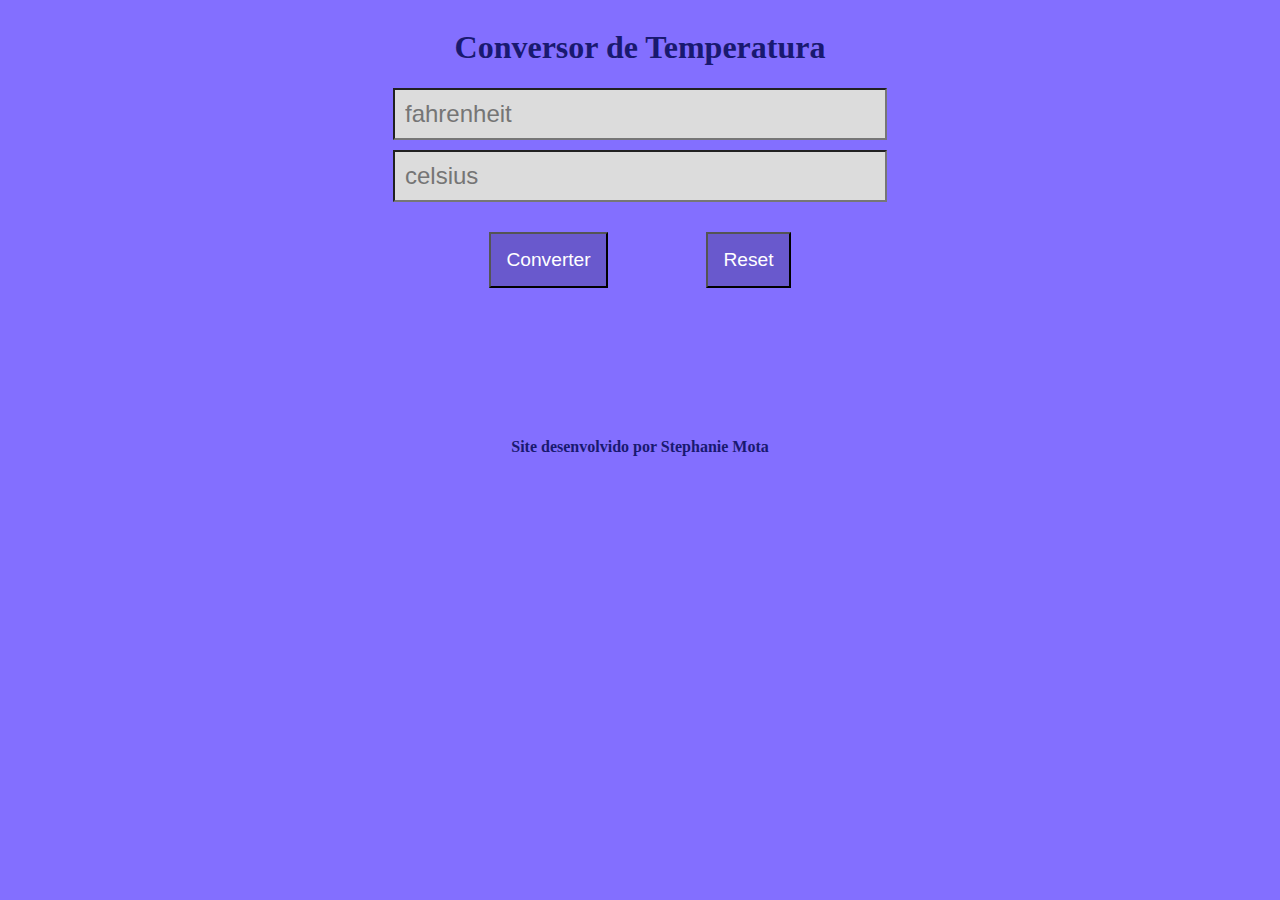
<file: conversor_temperatura/index.html>
<!DOCTYPE html>
<html lang="pt-br">
<head>
    <meta charset="UTF-8">
    <meta http-equiv="X-UA-Compatible" content="IE=edge">
    <meta name="viewport" content="width=device-width, initial-scale=1.0">
    <link rel="stylesheet" href="estilo.css">
    <title>Conversor de Temperatura</title>
</head>
<body>
    <div id="container">
        <h1>Conversor de Temperatura</h1>
        <input type="text" id="fahrenheit" placeholder="fahrenheit" name="f" value="">
        <input type="text" id="celsius" placeholder="celsius" name="c" value="">
       
        <button id="convert">Converter</button>
        <button id="clear">Reset</button>
    </div>
    <script src="conversor.js"></script>
</body>

<footer>
    <h1>Site desenvolvido por Stephanie Mota</h1>
</footer>
</html>
</file>
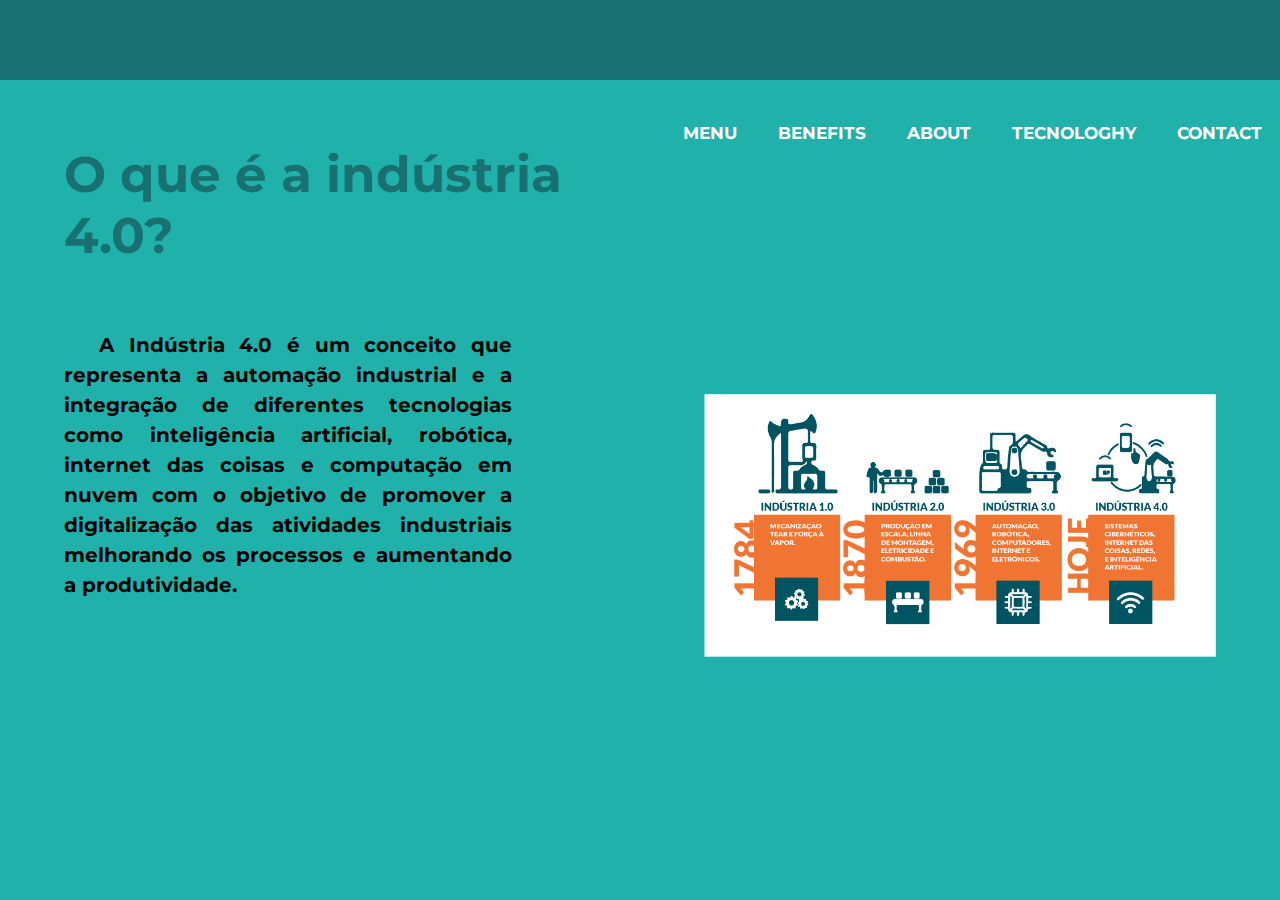
<file: pagina2.html>
<!DOCTYPE html>
<html lang="pt-br">
<head>
    <meta charset="UTF-8">
    <meta http-equiv="X-UA-Compatible" content="IE=edge">
    <meta name="viewport" content="width=device-width, initial-scale=1.0">
    <title>Benefits</title>
    <link rel="stylesheet" href="css/estilo.css">
    <link rel="preconnect" href="https://fonts.googleapis.com">
    <link rel="preconnect" href="https://fonts.gstatic.com" crossorigin>
    <link href="https://fonts.googleapis.com/css2?family=Montserrat&display=swap" rel="stylesheet">
    <link rel="shortcut icon" href="img/favicon-32x32.png" type="image/x-icon">

</head>
<body>
    <header>

        <nav class="navbar">
            <input type="checkbox" id="check">
            <label for="check" class="checkbtn"> 
                <i class="fas fa-bars"></i>
            </label>
            <label class ="logo">4.0</label>

            <ul class="nav-menu">
                <li class="nav-item">
                    <a href="javascript:void(0);" onclick="troca0();">Menu</a> 
                </li>
                <li class="nav-item">
                    <a href="javascript:void(0);" onclick="troca();">Benefits</a> 
                </li>
                <li class="nav-item">
                    <a href="javascript:void(0);" onclick="troca1();">About</a> 
                </li>
                <li class="nav-item">
                    <a href="javascript:void(0);" onclick="troca2();">Tecnologhy</a> 
                </li>
                <li class="nav-item">
                    <a href="javascript:void(0);" onclick="troca3();">Contact</a> 
                </li>
            </ul>
        </nav>

    </header>

    <div class="container">

    <section class="sectionsobre">

        <div class="benefits"> 
            <h3>O que é a indústria 4.0?</h3>

            <figure>
                <img class="img" src="img/img_01.png" alt="img1">
            </figure>

            <div class="txtbenefits">
                <p class="pbenefits">A Indústria 4.0 é um conceito que representa a automação industrial e a integração de diferentes tecnologias como inteligência artificial, robótica, internet das coisas e computação em nuvem com o objetivo de promover a digitalização das atividades industriais melhorando os processos e aumentando a produtividade.</p>
               


            </div>  
        </div>
    </section>
    </div>
  
    <script src="js/script.js"></script>
</body>
</html>
</file>
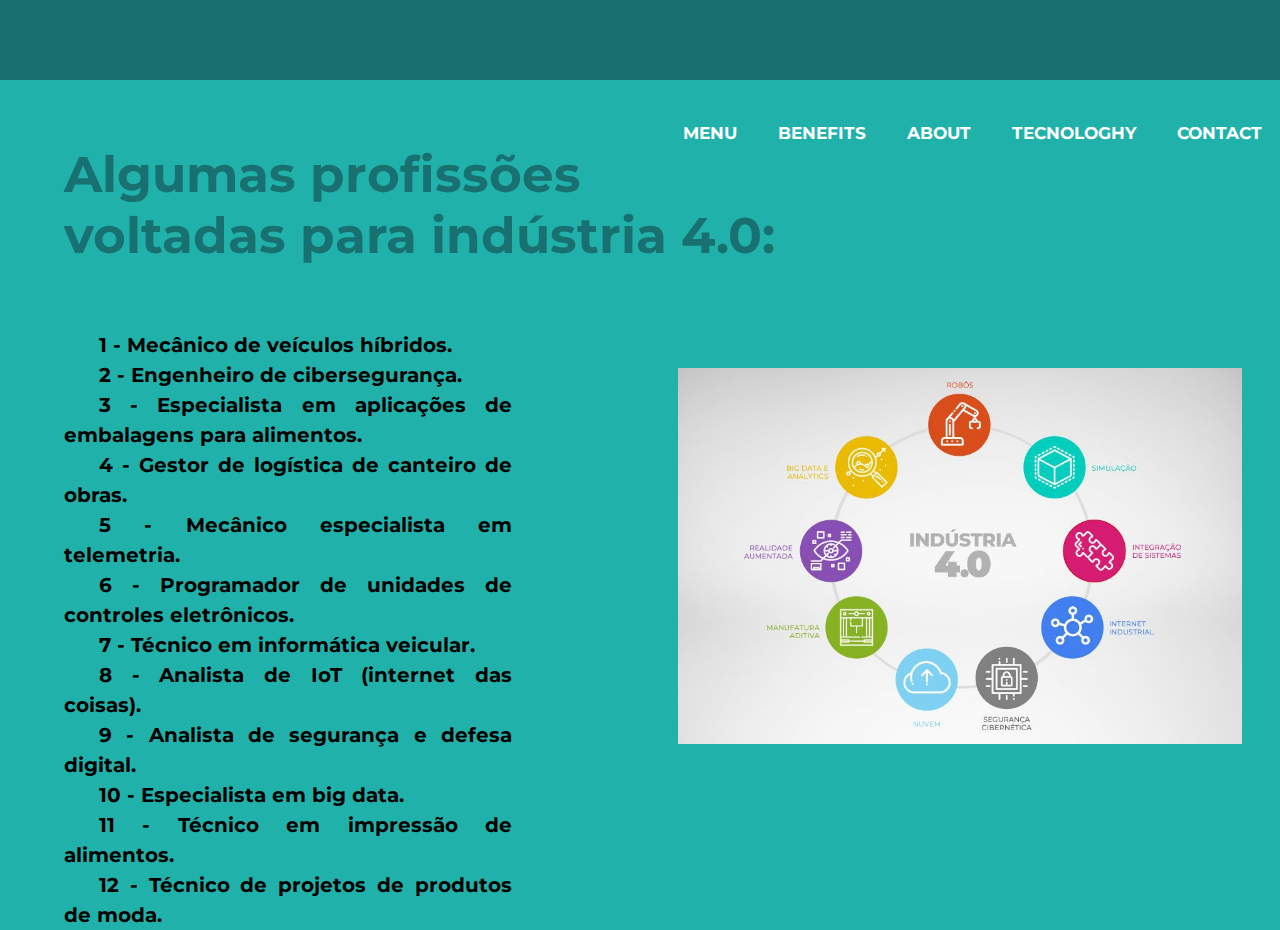
<file: pagina3.html>
<!DOCTYPE html>
<html lang="pt-br">
<head>
    <meta charset="UTF-8">
    <meta http-equiv="X-UA-Compatible" content="IE=edge">
    <meta name="viewport" content="width=device-width, initial-scale=1.0">
    <title>About</title>
    <link rel="stylesheet" href="css/estilo.css">
    <link rel="preconnect" href="https://fonts.googleapis.com">
    <link rel="preconnect" href="https://fonts.gstatic.com" crossorigin>
    <link href="https://fonts.googleapis.com/css2?family=Montserrat&display=swap" rel="stylesheet">
    <link rel="shortcut icon" href="img/favicon-32x32.png" type="image/x-icon">

</head>
<body>
    <header>

       <nav class="navbar">
            <input type="checkbox" id="check">
            <label for="check" class="checkbtn"> 
                <i class="fas fa-bars"></i>
            </label>
            <label class ="logo">4.0</label>

            <ul class="nav-menu">
                <li class="nav-item">
                    <a href="javascript:void(0);" onclick="troca0();">Menu</a> 
                </li>
                <li class="nav-item">
                    <a href="javascript:void(0);" onclick="troca();">Benefits</a> 
                </li>
                <li class="nav-item">
                    <a href="javascript:void(0);" onclick="troca1();">About</a> 
                </li>
                <li class="nav-item">
                    <a href="javascript:void(0);" onclick="troca2();">Tecnologhy</a> 
                </li>
                <li class="nav-item">
                    <a href="javascript:void(0);" onclick="troca3();">Contact</a> 
                </li>
            </ul>
        </nav>
    </header>

    <section class="sobre"> 
    <h3>Algumas profissões voltadas para indústria 4.0:</h3>

    
    <figure>
        <img class="imgsobre" src="img/img_02.png" alt="img2">
    </figure>

    <div class="sobre">
        <p>1 - Mecânico de veículos híbridos.</p>
        <p>2 - Engenheiro de cibersegurança.</p>
        <p>3 - Especialista em aplicações de embalagens para alimentos.</p>
        <p>4 - Gestor de logística de canteiro de obras.</p>
        <p>5 - Mecânico especialista em telemetria.</p>
        <p>6 - Programador de unidades de controles eletrônicos.</p>
        <p>7 - Técnico em informática veicular.</p>
        <p>8 - Analista de IoT (internet das coisas).</p>
        <p>9 - Analista de segurança e defesa digital.</p>
        <p>10 - Especialista em big data.</p>
        <p>11 - Técnico em impressão de alimentos.</p>
        <p>12 - Técnico de projetos de produtos de moda.</p>
    </div>
  
    </section>
  
    <script src="js/script.js"></script>
</body>
</html>
</file>
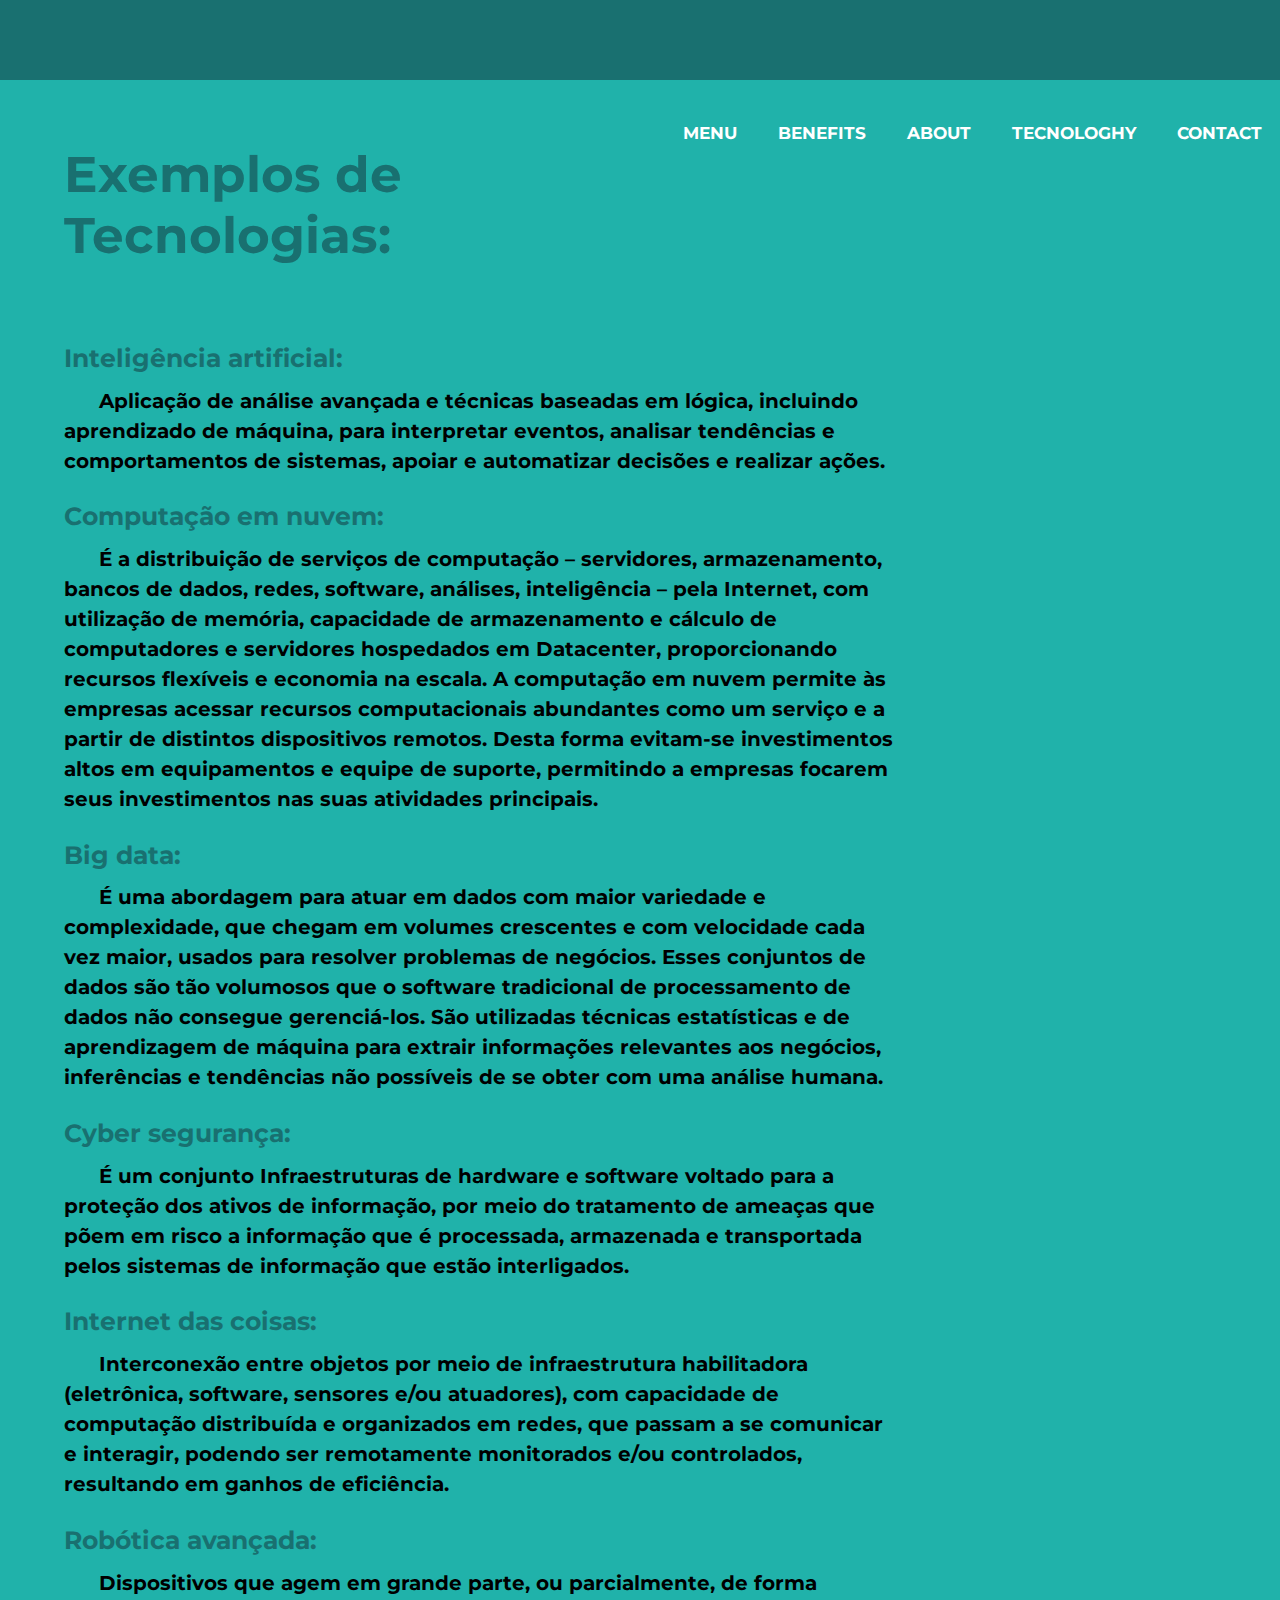
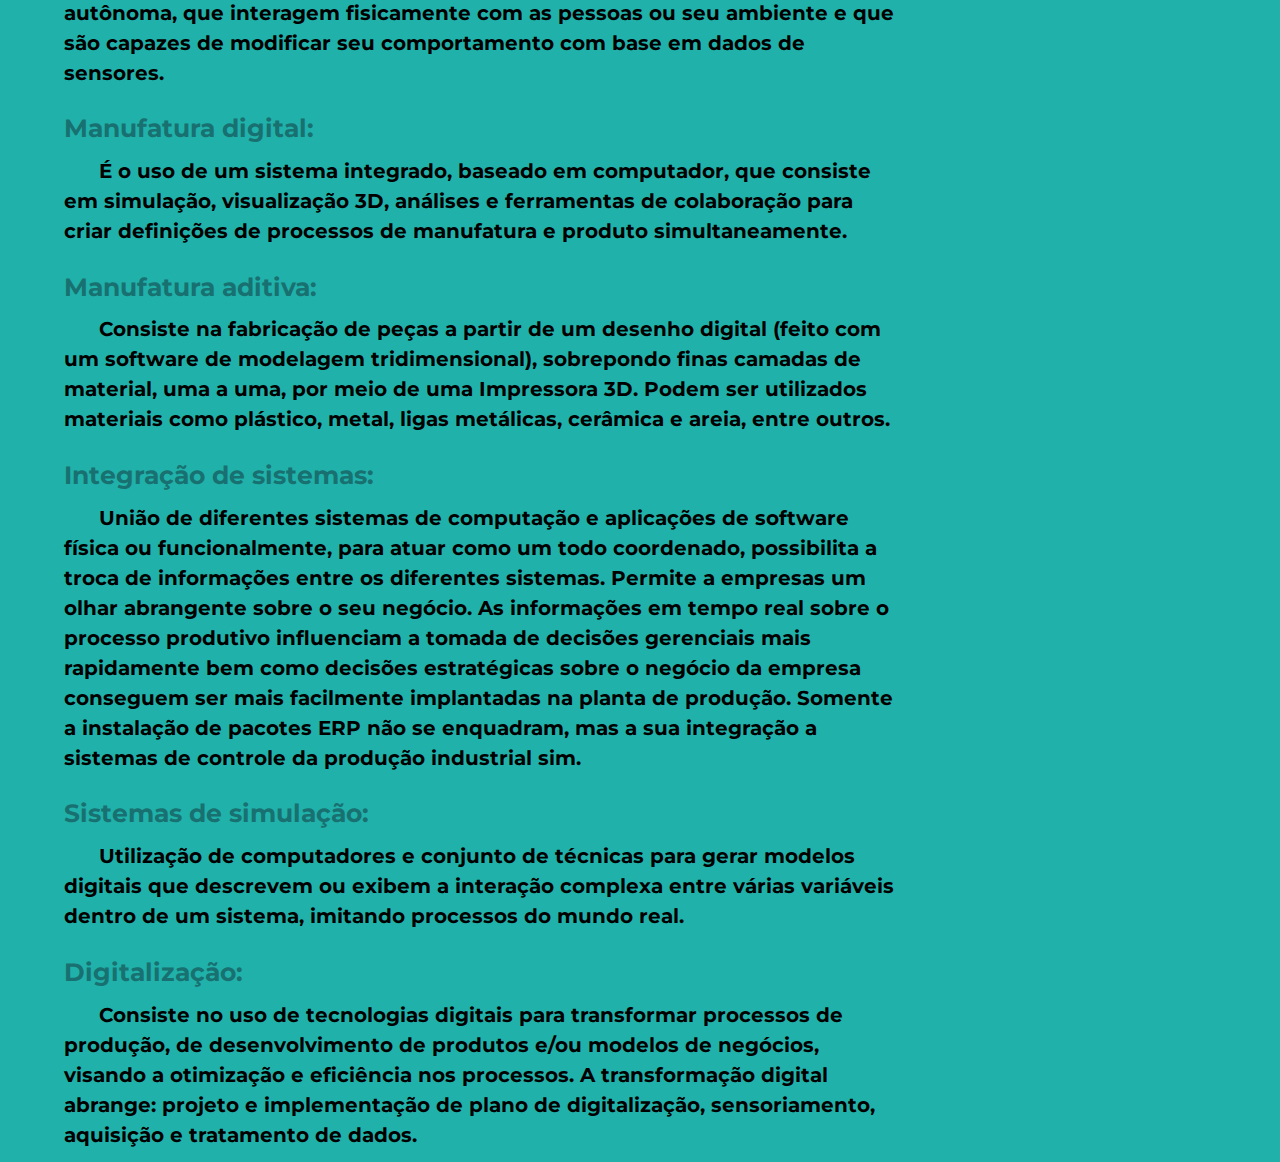
<file: pagina4.html>
<!DOCTYPE html>
<html lang="pt-br">
<head>
    <meta charset="UTF-8">
    <meta http-equiv="X-UA-Compatible" content="IE=edge">
    <meta name="viewport" content="width=device-width, initial-scale=1.0">
    <title>Tecnologhy</title>
    <link rel="stylesheet" href="css/estilo.css">
    <link rel="preconnect" href="https://fonts.googleapis.com">
    <link rel="preconnect" href="https://fonts.gstatic.com" crossorigin>
    <link href="https://fonts.googleapis.com/css2?family=Montserrat&display=swap" rel="stylesheet">
    <link rel="shortcut icon" href="img/favicon-32x32.png" type="image/x-icon">

</head>
<body>
    <header>

     
        <nav class="navbar">
            <input type="checkbox" id="check">
            <label for="check" class="checkbtn"> 
                <i class="fas fa-bars"></i>
            </label>
            <label class ="logo">4.0</label>

            <ul class="nav-menu">
                <li class="nav-item">
                    <a href="javascript:void(0);" onclick="troca0();">Menu</a> 
                </li>
                <li class="nav-item">
                    <a href="javascript:void(0);" onclick="troca();">Benefits</a> 
                </li>
                <li class="nav-item">
                    <a href="javascript:void(0);" onclick="troca1();">About</a> 
                </li>
                <li class="nav-item">
                    <a href="javascript:void(0);" onclick="troca2();">Tecnologhy</a> 
                </li>
                <li class="nav-item">
                    <a href="javascript:void(0);" onclick="troca3();">Contact</a> 
                </li>
            </ul>
        </nav>


    </header>

    <section class="tecnologhy">

        <h3>Exemplos de Tecnologias:</h3>
               
                <h4>Inteligência artificial:</h4>
                <p class="ptec">Aplicação de análise avançada e técnicas baseadas em lógica, incluindo aprendizado de máquina, para interpretar eventos, analisar tendências e comportamentos de sistemas, apoiar e automatizar decisões e realizar ações.</p>
                
                <h4> Computação em nuvem:</h4>
                <p class="ptec">É a distribuição de serviços de computação – servidores, armazenamento, bancos de dados, redes, software, análises, inteligência – pela Internet, com utilização de memória, capacidade de armazenamento e cálculo de computadores e servidores hospedados em Datacenter, proporcionando recursos flexíveis e economia na escala. A computação em nuvem permite às empresas acessar recursos computacionais abundantes como um serviço e a partir de distintos dispositivos remotos. Desta forma evitam-se investimentos altos em equipamentos e equipe de suporte, permitindo a empresas focarem seus investimentos nas suas atividades principais.</p>
                
                <h4>Big data:</h4>
                <p class="ptec">É uma abordagem para atuar em dados com maior variedade e complexidade, que chegam em volumes crescentes e com velocidade cada vez maior, usados para resolver problemas de negócios. Esses conjuntos de dados são tão volumosos que o software tradicional de processamento de dados não consegue gerenciá-los. São utilizadas técnicas estatísticas e de aprendizagem de máquina para extrair informações relevantes aos negócios, inferências e tendências não possíveis de se obter com uma análise humana.</p>
                
                <h4>Cyber segurança:</h4>
                <p class="ptec">É um conjunto Infraestruturas de hardware e software voltado para a proteção dos ativos de informação, por meio do tratamento de ameaças que põem em risco a informação que é processada, armazenada e transportada pelos sistemas de informação que estão interligados.</p>
                
                <h4>Internet das coisas:</h4>
                <p class="ptec">Interconexão entre objetos por meio de infraestrutura habilitadora (eletrônica, software, sensores e/ou atuadores), com capacidade de computação distribuída e organizados em redes, que passam a se comunicar e interagir, podendo ser remotamente monitorados e/ou controlados, resultando em ganhos de eficiência.</p>
        

       
                <h4>Robótica avançada:</h4>
                <p class="ptec">Dispositivos que agem em grande parte, ou parcialmente, de forma autônoma, que interagem fisicamente com as pessoas ou seu ambiente e que são capazes de modificar seu comportamento com base em dados de sensores.</p>
                
                <h4>Manufatura digital:</h4>
                <p class="ptec">É o uso de um sistema integrado, baseado em computador, que consiste em simulação, visualização 3D, análises e ferramentas de colaboração para criar definições de processos de manufatura e produto simultaneamente.</p>
                
                <h4>Manufatura aditiva: </h4>
                <p class="ptec">Consiste na fabricação de peças a partir de um desenho digital (feito com um software de modelagem tridimensional), sobrepondo finas camadas de material, uma a uma, por meio de uma Impressora 3D. Podem ser utilizados materiais como plástico, metal, ligas metálicas, cerâmica e areia, entre outros.</p>
                
                <h4>Integração de sistemas:</h4>
                <p class="ptec">União de diferentes sistemas de computação e aplicações de software física ou funcionalmente, para atuar como um todo coordenado, possibilita a troca de informações entre os diferentes sistemas. Permite a empresas um olhar abrangente sobre o seu negócio. As informações em tempo real sobre o processo produtivo influenciam a tomada de decisões gerenciais mais rapidamente bem como decisões estratégicas sobre o negócio da empresa conseguem ser mais facilmente implantadas na planta de produção. Somente a instalação de pacotes ERP não se enquadram, mas a sua integração a sistemas de controle da produção industrial sim.</p>

                <h4>Sistemas de simulação:</h4>
                <p class="ptec">Utilização de computadores e conjunto de técnicas para gerar modelos digitais que descrevem ou exibem a interação complexa entre várias variáveis dentro de um sistema, imitando processos do mundo real.</p>

                <h4>Digitalização: </h4>
                <p class="ptec">Consiste no uso de tecnologias digitais para transformar processos de produção, de desenvolvimento de produtos e/ou modelos de negócios, visando a otimização e eficiência nos processos. A transformação digital abrange: projeto e implementação de plano de digitalização, sensoriamento, aquisição e tratamento de dados.</p>
         

    </section>
    <script src="js/script.js"></script>
</body>
</html>
</file>
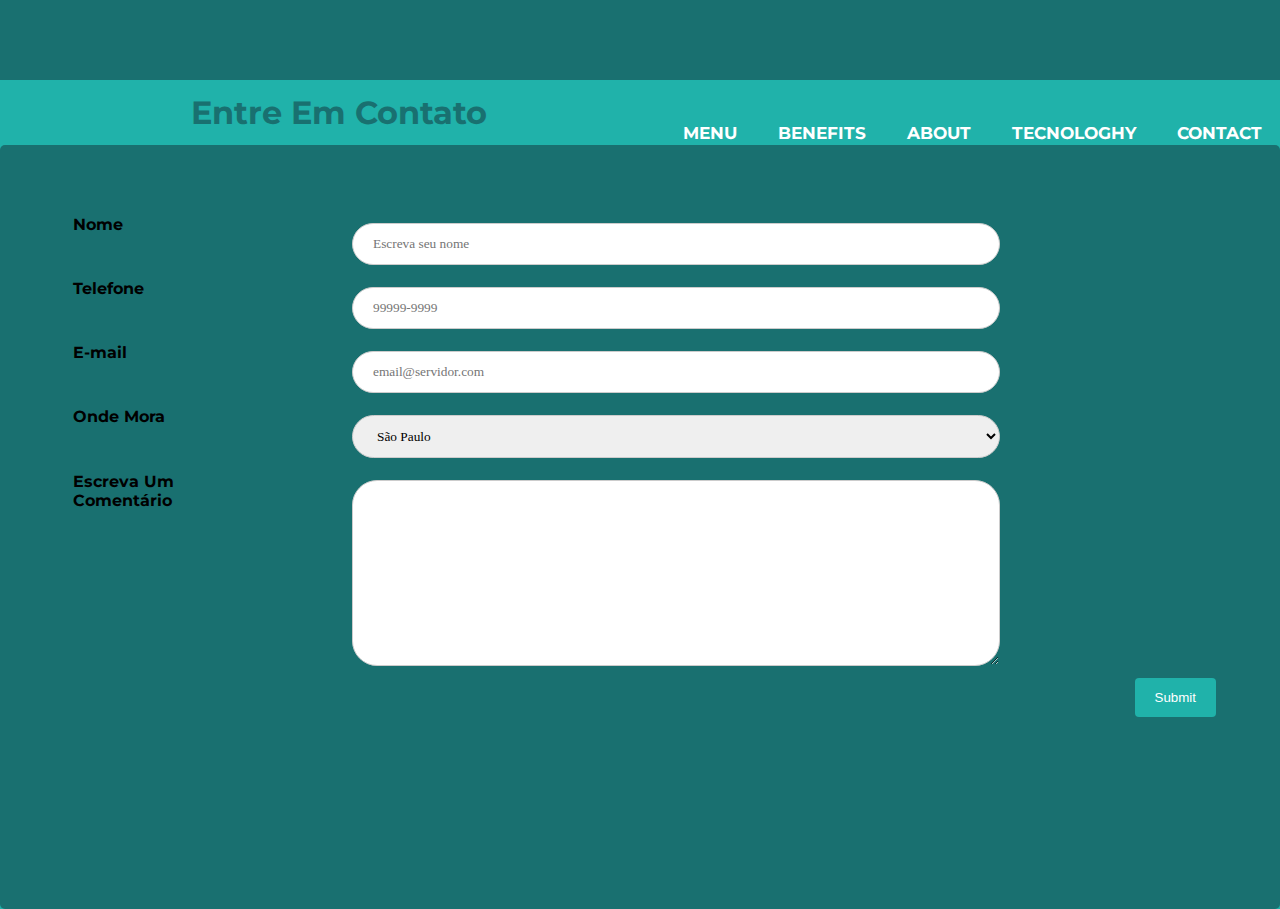
<file: pagina5.html>
<!DOCTYPE html>
<html lang="pt-br">
<head>
    <meta charset="UTF-8">
    <meta http-equiv="X-UA-Compatible" content="IE=edge">
    <meta name="viewport" content="width=device-width, initial-scale=1.0">
    <title>Contact</title>
    <link rel="stylesheet" href="css/estilo.css">
    <link rel="preconnect" href="https://fonts.googleapis.com">
    <link rel="preconnect" href="https://fonts.gstatic.com" crossorigin>
    <link href="https://fonts.googleapis.com/css2?family=Montserrat&display=swap" rel="stylesheet">
    <link rel="shortcut icon" href="img/favicon-32x32.png" type="image/x-icon">

</head>
<body>
    <header>

     
        <nav class="navbar">
            <input type="checkbox" id="check">
            <label for="check" class="checkbtn"> 
                <i class="fas fa-bars"></i>
            </label>
            <label class ="logo">4.0</label>

            <ul class="nav-menu">
                <li class="nav-item">
                    <a href="javascript:void(0);" onclick="troca0();">Menu</a> 
                </li>
                <li class="nav-item">
                    <a href="javascript:void(0);" onclick="troca();">Benefits</a> 
                </li>
                <li class="nav-item">
                    <a href="javascript:void(0);" onclick="troca1();">About</a> 
                </li>
                <li class="nav-item">
                    <a href="javascript:void(0);" onclick="troca2();">Tecnologhy</a> 
                </li>
                <li class="nav-item">
                    <a href="javascript:void(0);" onclick="troca3();">Contact</a> 
                </li>
            </ul>
        </nav>

    </header>
    <div class="container">
        <section>
            <h1>Entre Em Contato</h1>
              <div class="formulário">
                <div class="form">
                    <form action="/action_page.php">
                        <div class="row">
                            <div class="col-25">
                                <label for="nnome">Nome</label>
                            </div>
                            <div class="col-75">
                                <input type="text" placeholder="Escreva seu nome">
                        </div>
                        <div class="row">
                            <div class="col-25">
                                <label for="tel">Telefone</label>
                            </div>
                            <div class="col-75">
                                <input type="tel" placeholder="99999-9999">
                            </div>
                        </div>
                        <div class="row">
                            <div class="col-25">
                                <label for="email">E-mail</label>
                            </div>
                            <div class="col-75">
                                <input type="email" placeholder="email@servidor.com">
                            </div>
                        </div>
                        <div class="row">
                            <div class="col-25">
                                <label for="est">Onde Mora</label>
                            </div>
                            <div class="col-75">
                                <select id="#" name="#">
                                    <option value="sp">São Paulo</option>
                                    <option value="rj">Rio de Janeiro</option>
                                    <option value="ba">Bahia</option>
                                    <option value="mg">Minas Gerais</option>
                                    <option value="es">Espírito Santo</option>
                                    <option value="ce">Ceará</option>
                                </select>
                            </div>
                        <div class="row">
                            <div class="col-25">
                                <label for="come">Escreva Um Comentário</label>
                            </div>
                            <div class="col-75">
                                <textarea name="message" rows="10" cols="30">
                            
                                </textarea>
                            </div>
                        </div>
                        <div class="row">
                            <input type="submit" value="Submit">
                        </div>  
                        </div>
                        
                        </div>
                    </form>
                </div>
              </div>

        </section>
        
    </div>
    <script src="js/script.js"></script>
</body>
</html>
</file>
<file: conversor_temperatura/estilo.css>
body{
    font-family: serif;
    background-color: #836FFF;
}

#container{
    margin: 0 auto;
    width: auto;
    display: table;
    text-align: center;
}

#convert{
    margin-top: 6%;
    background-color: #6959CD;
    color: rgb(255, 255, 255);  
}

#clear{
    margin-top: 6%;
    background-color: #6959CD;
    color: rgb(255, 255, 255);
}

#clear:hover{
    background-color:	#483D8B ;
}

#convert:hover{
    background-color: #483D8B;
}

h1{
    font-family: fantasy;
    color: #191970;
    font-size: 2em;
}

input{
    display: block;
    padding: 10px;
    padding-right: 170px;
    margin-top: 10px;
    font-size: 1.5em;
    font-family: cursive, sans-serif;
    background-color: #DCDCDC	;
}

button{
    padding: 15px;
    font-size: 1.2em;
    color: rgb(0, 0, 0);  
    margin: 10%;
}

footer{
    text-align: center;
    font-size:0.5em; 
    margin-top: 8%;
}
</file>
<file: css/estilo.css>
*{
    padding: 0%;
    margin: 0%;
    text-decoration: none;
    list-style: none;
    box-sizing: border-box;
}

body{
    font-family: 'Montserrat', sans-serif;
    font-weight: bold;
    background-color: #20B2AA;
}

.navbar{
  background: #197070 ;
  height: 80px;
  width: 100%;

}

label.logo{
    color: #197070;
    font-size: 35px;
    line-height: 80px;
    padding: 0 100px;
    font-weight: bolder;
}

nav ul {
    float: right;
}

nav ul li{
    display: inline-block;
    line-height: 80px;
    margin: 0 5px;
}

nav ul li a{
    color: white;
    font-size: 17px;
    padding: 7px 13px;
    border-radius: 3px;
    text-transform: uppercase;   
}

a.activate,a:hover{
    background: #0082e6;
    transition: .5s;
}

.checkbtn{
    font-size: 30px;
    color: white;
    float: right;
    line-height: 80px;
    margin-right: 40px;
    cursor: pointer;
    display: none;
}

#check{
    display: none;
}

@media  (max-width: 952px){
    label.logo{
        font-size: 30px;
        padding-left: 50px;

    }
    nav ul li a{
        font-size: 16px;
    }   
}

@media (max-width: 858px) {
    .checkbtn{
        display: block;
    }
    ul{
        position: fixed;
        width: 100%;
        height: 100vh;
        background: #2c3e50;
        top: 80px;
        left: 0;
        text-align: center;
        transition: all .5s;
    }

    nav ul li{
        display: block;
    }
    nav ul li a{
        font-size: 20px;
    }

    a:hover,a.active{
        background: none;
        color: #0082e6;
    }

    #check:checked ~ ul{
        left: 0;
    }
    
}

h1{
    font-size: 2em;
    text-align: center;
    color: #197070;
    padding: 1%;
    font-weight: bold;
    font-family: 'Montserrat', sans-serif;
}



h2{
    font-family: 'Montserrat', sans-serif;
    font-weight: bold;
    text-align: center;
    color: black;
    padding-top: 2.5%;
    padding: 1%;
    font-size: 2em;
}

h3{
    padding-top: 5%;
    padding-bottom: 5%;
    padding-left: 5%;
    color: #197070;
    font-family: 'Montserrat', sans-serif;
    font-weight: bold;
    font-size: 50px;
}

h4{
    color: #197070;
    font-family: 'Montserrat', sans-serif;
    font-weight: bold;
    font-size: 25px;
    padding: 1%;
    padding-left: 5%;
    
}

p{
    color: black;
    font-family: 'Montserrat', sans-serif;
    font-weight: bold;
    text-align: justify;
    text-indent:35px;
    line-height: 1.5;
    padding-left: 5%;
    padding-right: 60%;
    font-size: 20px;
    margin: 0%
}

.psobre{
    padding-top: 7%;
}


.ptec{
    padding-left: 5%;
    padding-right: 30%;
    text-align: left;
    line-height: 1.5;
    text-indent: 35px;
    padding-bottom: 1%;
}

.beneficios{
    padding-top: 30px;
}

.img{
    float: right;
    width: 50%;
    padding: 5%;
    padding-bottom: 10%;
}

.imgsobre{
    float: right;
    width: 50%;
    padding: 3%;
    padding-bottom: 10%;
}

.imgbeneficios{
    float: right;
    width: 50%;
    padding: 5%;
    padding-bottom: 10%;

}

form{
    box-sizing: border-box;
}

input[type=text], select, input[type=tel], input[type=email], textarea{
    padding: 12px 20px;
    margin: 8px 0;
    border: 1px solid #ccc;
    border-radius: 25px;
    width: 75%;
    font-family: 'Caveat', cursive;
}

label{
    width: 50%;
    display: inline-block;
    margin-left: 3%;
    margin-bottom: 1%;
}

.form{
    background-color: #197070;
    border-radius: 5px;
    padding: 20px;
    padding-bottom: 15%;
    padding-top: 5%;
    padding-left: 5%;
    padding-right: 5%;
}

.col-25{
    width: 25%;
    float: left;
    margin-top: 6px;
}

.col-75{
    width: 75%;
    float: left;
    margin-top: 6px;
}

input[type=submit] {
    background-color: #20B2AA;
    color: white;
    padding: 12px 20px;
    border: none;
    border-radius: 4px;
    cursor: pointer;
    float: right;
  }

  input[type=submit]:hover {
      background-color: black;
      font-weight: bolder;
  }

  .row:after {
    content: "";
    display: table;
    clear: both;
  }

  @media screen and (max-width: 400px){
    .col-25, .col-75, input[type=submit] {
        width: 100%;
        margin-top: 0;
    }
  }

  .img_topo{
    width: 100%;
}
</file>
